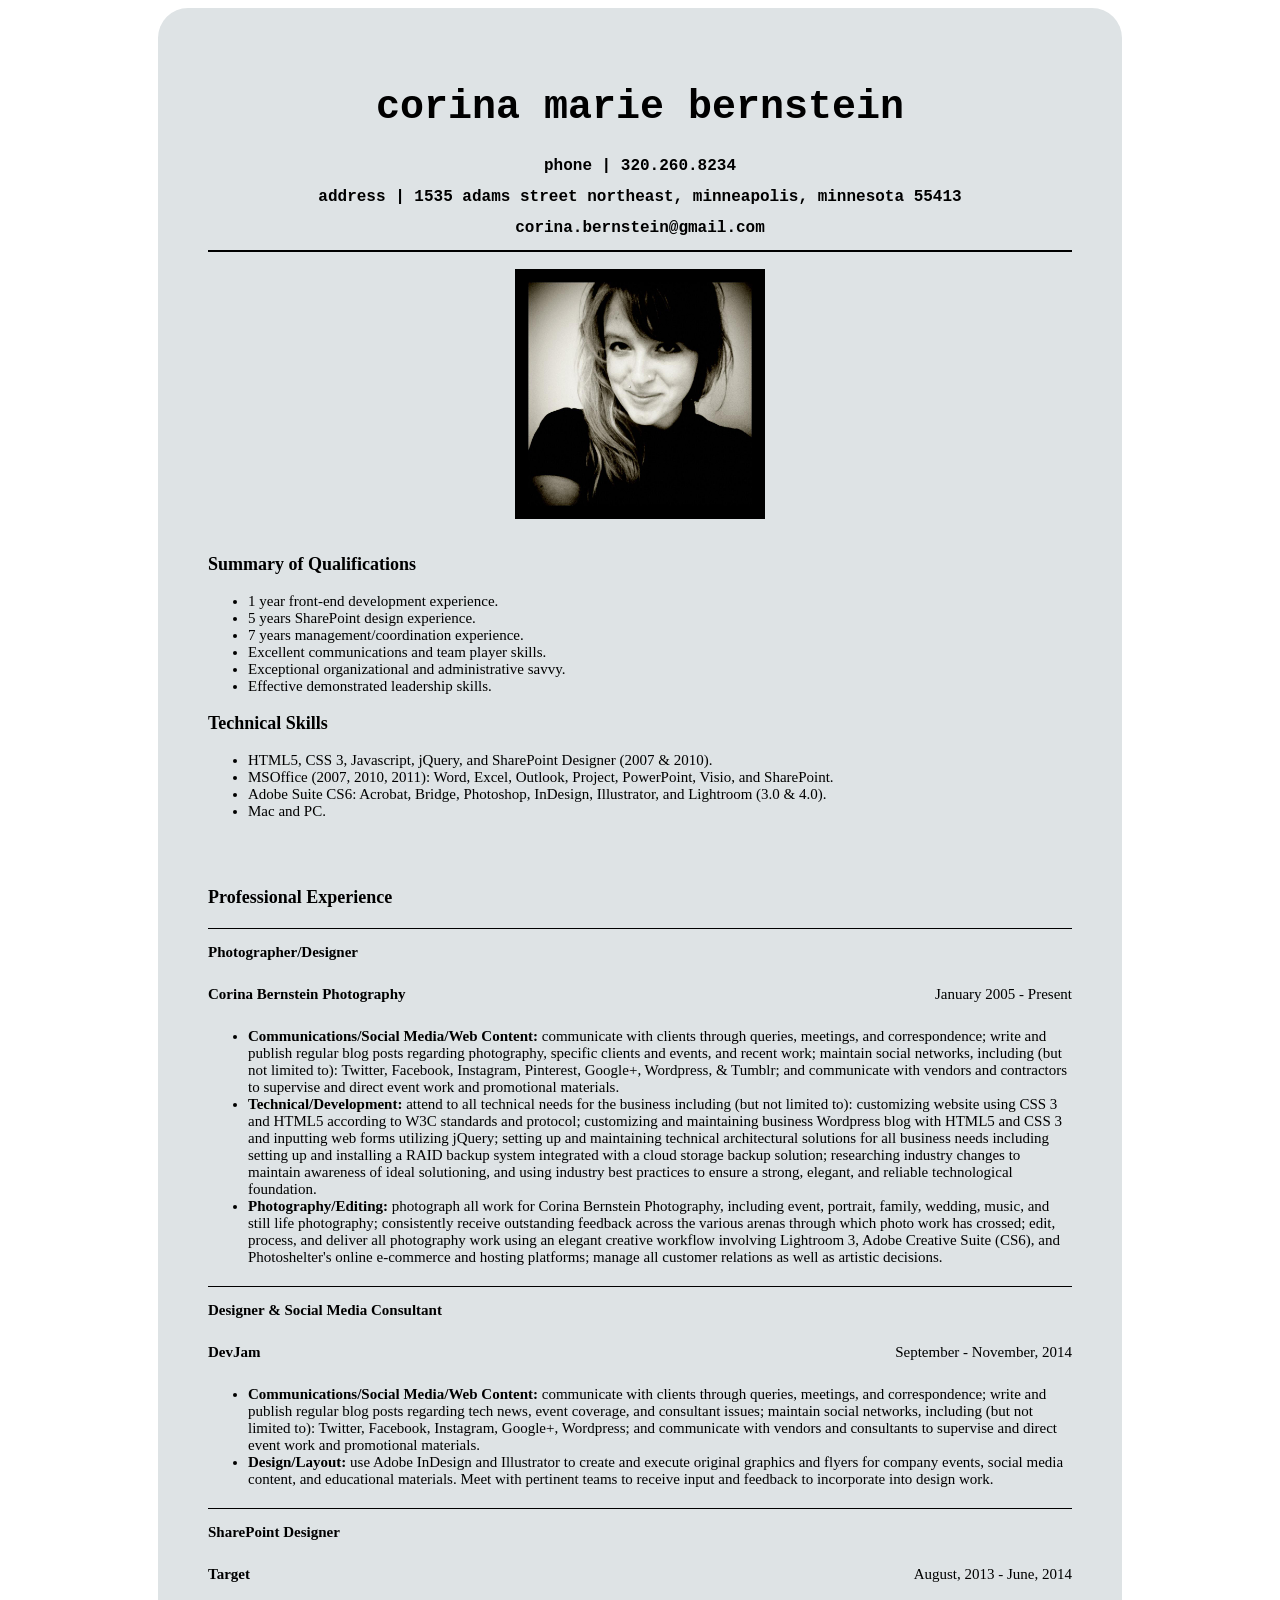
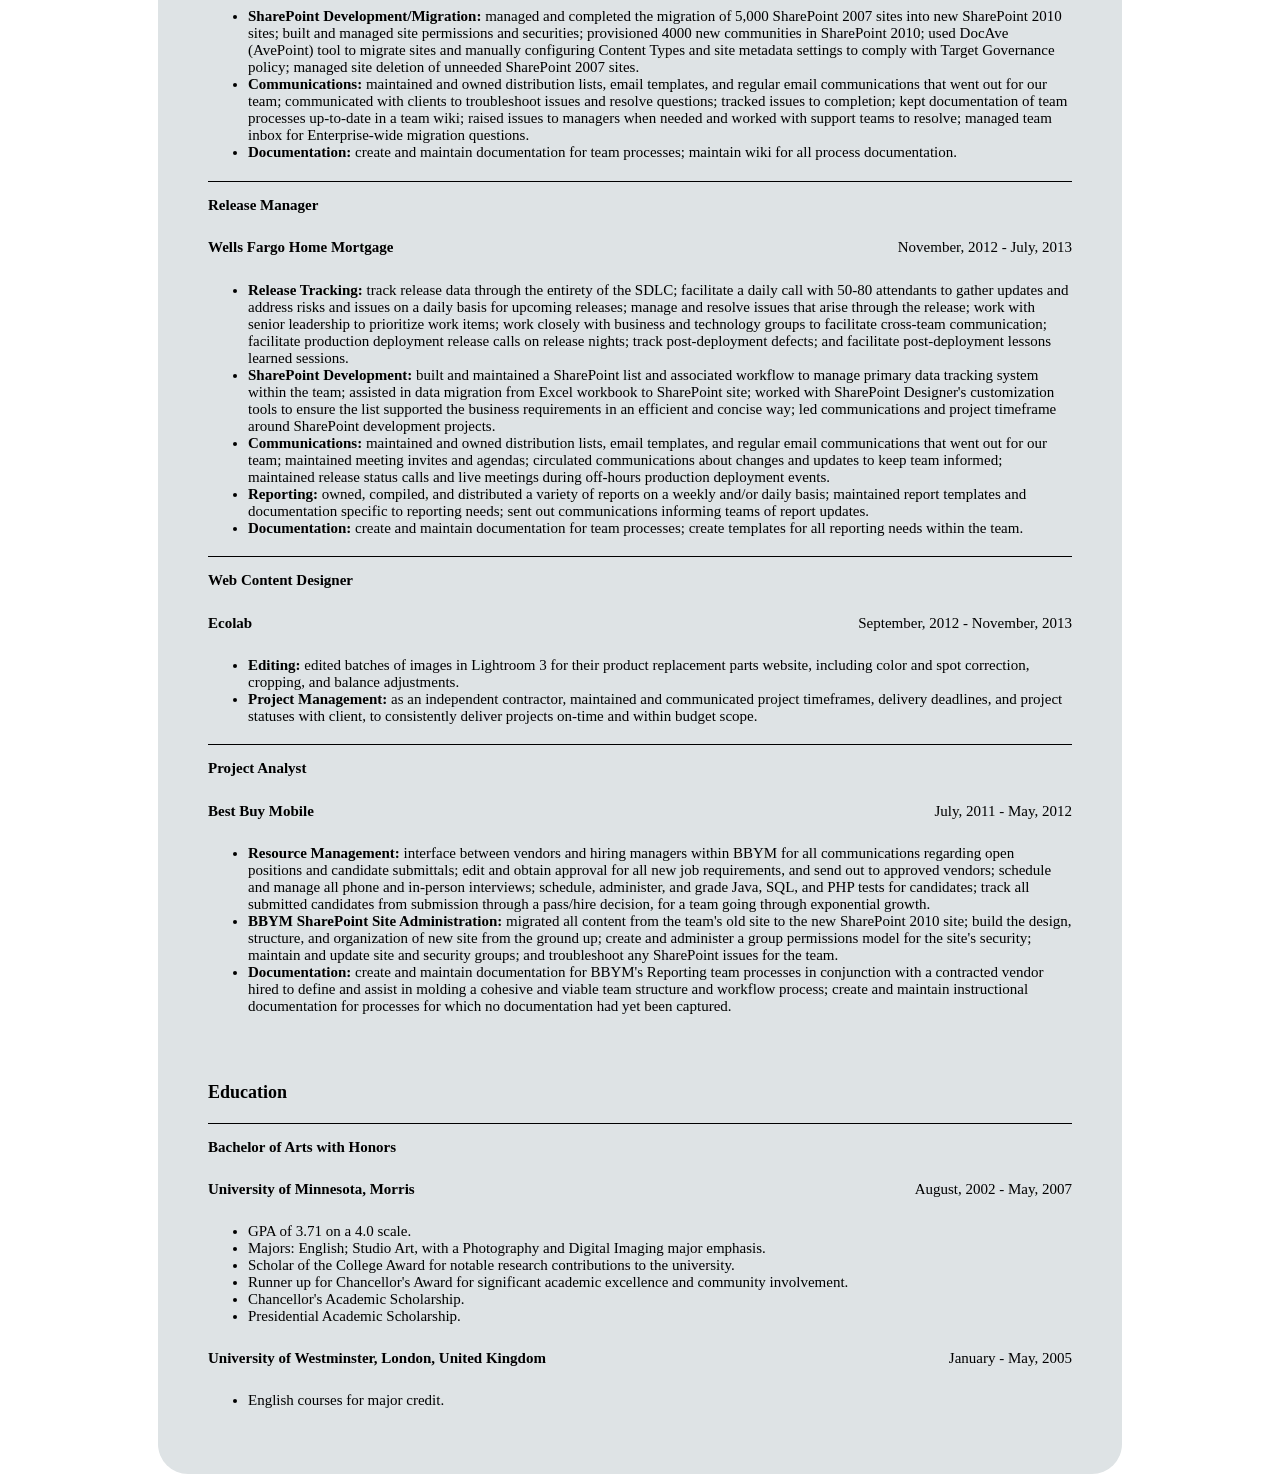
<file: resume/index.html>
<!DOCTYPE HTML>
	<html>
		<head>
			<meta http-equiv=”Content-Type” content=”text/html; charset=utf-8″>
			<title>corina marie bernstein - prime academy submittal resume</title>
			<link rel="stylesheet" type="text/css" href="styles/main.css">
		</head>

<body>
		<div id="main">

			<div id="header">
			
				<h1><a href="http://www.corinabernstein.com">corina marie bernstein</a></h1>
				<h2>phone | 320.260.8234</h2>
				<h2>address | 1535 adams street northeast, minneapolis, minnesota 55413</h2>
				<h2>corina.bernstein&commat;gmail.com</h2>

			</div>

			<br>

			<img src="images/self portrait.jpg" id="selfie">

			<br>

			<div id="resume body">
				<div id="summary">
					<h3>Summary of Qualifications</h3>
					<ul>
						<li>1 year front-end development experience.</li>
						<li>5 years SharePoint design experience.</li>
						<li>7 years management/coordination experience.</li>
						<li>Excellent communications and team player skills.</li>
						<li>Exceptional organizational and administrative savvy.</li>
						<li>Effective demonstrated leadership skills.</li>

					</ul>
				</div>

				<div id="tech">
					<h3>Technical Skills</h3>
					<ul>
						<li>HTML5, CSS 3, Javascript, jQuery, and SharePoint Designer (2007 &amp; 2010).</li>
						<li>MSOffice (2007, 2010, 2011): Word, Excel, Outlook, Project, PowerPoint, Visio, and SharePoint.</li>
						<li>Adobe Suite CS6: Acrobat, Bridge, Photoshop, InDesign, Illustrator, and Lightroom (3.0 &amp; 4.0).</li>
						<li>Mac and PC.</li>

					</ul>
				</div>

				<br>
				<br>

				<div id="professional experience"> 
					<h3>Professional Experience</h3>

					<div id="cmb photo">
						<h4>Photographer/Designer</h4>
						<div class="block-date">
								<div class="date">January 2005 - Present</div>
								<h5>Corina Bernstein Photography</h5>
								
						</div>		
						<div class"pos-descrip">
								<ul>	
									<li><strong>Communications/Social Media/Web Content:</strong> communicate with clients through queries, meetings, and correspondence; write and publish regular blog posts regarding photography, specific clients and events, and recent work; maintain social networks, including (but not limited to): Twitter, Facebook, Instagram, Pinterest, Google+, Wordpress, &amp; Tumblr; and communicate with vendors and contractors to supervise and direct event work and promotional materials. </li>
									<li><strong>Technical/Development:</strong> attend to all technical needs for the business including (but not limited to): customizing website using CSS 3 and HTML5 according to W3C standards and protocol; customizing and maintaining business Wordpress blog with HTML5 and CSS 3 and inputting web forms utilizing jQuery; setting up and maintaining technical architectural solutions for all business needs including setting up and installing a RAID backup system integrated with a cloud storage backup solution; researching industry changes to maintain awareness of ideal solutioning, and using industry best practices to ensure a strong, elegant, and reliable technological foundation. </li>
									<li><strong>Photography/Editing:</strong> photograph all work for Corina Bernstein Photography, including event, portrait, family, wedding, music, and still life photography; consistently receive outstanding feedback across the various arenas through which photo work has crossed; edit, process, and deliver all photography work using an elegant creative workflow involving Lightroom 3, Adobe Creative Suite (CS6), and Photoshelter&apos;s online e-commerce and hosting platforms; manage all customer relations as well as artistic decisions. </li>
								</ul>	
						</div>
					</div>

					<div id="devjam">
						<h4>Designer & Social Media Consultant</h4>
						<div class="block-date">
								<div class="date">September - November, 2014</div>
								<h5>DevJam</h5>
								
						</div>		
						<div class"pos-descrip">
								<ul>	
									<li><strong>Communications/Social Media/Web Content:</strong> communicate with clients through queries, meetings, and correspondence; write and publish regular blog posts regarding tech news, event coverage, and consultant issues; maintain social networks, including (but not limited to): Twitter, Facebook, Instagram, Google+, Wordpress; and communicate with vendors and consultants to supervise and direct event work and promotional materials. </li>
									<li><strong>Design/Layout:</strong> use Adobe InDesign and Illustrator to create and execute original graphics and flyers for company events, social media content, and educational materials. Meet with pertinent teams to receive input and feedback to incorporate into design work. </li>
									
								</ul>	
						</div>
					</div>

					<div id="target">
						<h4>SharePoint Designer</h4>
						<div class="block-date">
								<div class="date">August, 2013 - June, 2014</div>
								<h5>Target</h5>
								
						</div>		
						<div class"pos-descrip">
								<ul>	
									<li><strong>SharePoint Development/Migration:</strong> managed and completed the migration of 5,000 SharePoint 2007 sites into new SharePoint 2010 sites; built and managed site permissions and securities; provisioned 4000 new communities in SharePoint 2010; used DocAve (AvePoint) tool to migrate sites and manually configuring Content Types and site metadata settings to comply with Target Governance policy; managed site deletion of unneeded SharePoint 2007 sites. </li>
									<li><strong>Communications:</strong> maintained and owned distribution lists, email templates, and regular email communications that went out for our team; communicated with clients to troubleshoot issues and resolve questions; tracked issues to completion; kept documentation of team processes up-to-date in a team wiki; raised issues to managers when needed and worked with support teams to resolve; managed team inbox for Enterprise-wide migration questions. </li>
									<li><strong>Documentation:</strong> create and maintain documentation for team processes; maintain wiki for all process documentation. </li>
								
								</ul>	
						</div>
					</div>

					<div id="wells fargo home mortgage">
						<h4>Release Manager</h4>
						<div class="block-date">
								<div class="date">November, 2012 - July, 2013</div>
								<h5>Wells Fargo Home Mortgage</h5>
								
						</div>		
						<div class"pos-descrip">
								<ul>	
									<li><strong>Release Tracking:</strong> track release data through the entirety of the SDLC; facilitate a daily call with 50-80 attendants to gather updates and address risks and issues on a daily basis for upcoming releases; manage and resolve issues that arise through the release; work with senior leadership to prioritize work items; work closely with business and technology groups to facilitate cross-team communication; facilitate production deployment release calls on release nights; track post-deployment defects; and facilitate post-deployment lessons learned sessions. </li>
									<li><strong>SharePoint Development:</strong> built and maintained a SharePoint list and associated workflow to manage primary data tracking system within the team; assisted in data migration from Excel workbook to SharePoint site; worked with SharePoint Designer&apos;s customization tools to ensure the list supported the business requirements in an efficient and concise way; led communications and project timeframe around SharePoint development projects. </li>
									<li><strong>Communications:</strong> maintained and owned distribution lists, email templates, and regular email communications that went out for our team; maintained meeting invites and agendas; circulated communications about changes and updates to keep team informed; maintained release status calls and live meetings during off-hours production deployment events. </li>
									<li><strong>Reporting:</strong> owned, compiled, and distributed a variety of reports on a weekly and&sol;or daily basis; maintained report templates and documentation specific to reporting needs; sent out communications informing teams of report updates. </li>
									<li><strong>Documentation:</strong> create and maintain documentation for team processes; create templates for all reporting needs within the team. </li>
								
								</ul>	
						</div>
					</div>

					<div id="ecolab">
						<h4>Web Content Designer</h4>
						<div class="block-date">
								<div class="date">September, 2012 - November, 2013</div>
								<h5>Ecolab</h5>
								
						</div>		
						<div class"pos-descrip">
								<ul>	
									<li><strong>Editing:</strong> edited batches of images in Lightroom 3 for their product replacement parts website, including color and spot correction, cropping, and balance adjustments. </li>
									<li><strong>Project Management:</strong> as an independent contractor, maintained and communicated project timeframes, delivery deadlines, and project statuses with client, to consistently deliver projects on-time and within budget scope. </li>
								
								</ul>	
						</div>
					</div>

					<div id="bby">
						<h4>Project Analyst</h4>
						<div class="block-date">
								<div class="date">July, 2011 - May, 2012</div>
								<h5>Best Buy Mobile</h5>
								
						</div>		
						<div class"pos-descrip">
								<ul>	
									<li><strong>Resource Management:</strong> interface between vendors and hiring managers within BBYM for all communications regarding open positions and candidate submittals; edit and obtain approval for all new job requirements, and send out to approved vendors; schedule and manage all phone and in-person interviews; schedule, administer, and grade Java, SQL, and PHP tests for candidates; track all submitted candidates from submission through a pass/hire decision, for a team going through exponential growth. </li>
									<li><strong>BBYM SharePoint Site Administration:</strong> migrated all content from the team&apos;s old site to the new SharePoint 2010 site; build the design, structure, and organization of new site from the ground up; create and administer a group permissions model for the site&apos;s security; maintain and update site and security groups; and troubleshoot any SharePoint issues for the team. </li>
									<li><strong>Documentation:</strong> create and maintain documentation for BBYM&apos;s Reporting team processes in conjunction with a contracted vendor hired to define and assist in molding a cohesive and viable team structure and workflow process; create and maintain instructional documentation for processes for which no documentation had yet been captured. </li>
								
								</ul>	
						</div>
					</div>

					<br>
					<br>

					<div id="education"> 
					<h3>Education</h3>

					<div id="umm">
						<h4>Bachelor of Arts with Honors</h4>
						<div class="block-date">
								<div class="date">August, 2002 - May, 2007</div>
								<h5>University of Minnesota, Morris</h5>
								
						</div>		
						<div class"pos-descrip">
								<ul>	
									<li>GPA of 3.71 on a 4.0 scale.</li>
									<li>Majors: English; Studio Art, with a Photography and Digital Imaging major emphasis.</li>
									<li>Scholar of the College Award for notable research contributions to the university.</li>  
									<li>Runner up for Chancellor&apos;s Award for significant academic excellence and community involvement.</li> 
									<li>Chancellor&apos;s Academic Scholarship.</li>
									<li>Presidential Academic Scholarship.</li>
								</ul>	
						</div>
					</div>

					<div id="london">
						<div class="block-date">
								<div class="date">January - May, 2005</div>
								<h5>University of Westminster, London, United Kingdom</h5>
								
						</div>		
						<div class"pos-descrip">
								<ul>	
									<li>English courses for major credit.
								</ul>	
						</div>
					</div>

					</div>

					</div>
				</div>
			</div>
		</div>
	</body>
</html>
</file>
<file: resume/styles/main.css>
#selfie {
	display: block;
	margin-left: auto;
	margin-right: auto;
	width: 250px;
}

#main {
	margin-right: 150px;
	margin-left: 150px;
	padding: 50px;
	border-radius: 30px; 
	background-color: #DEE3E5;
	font-family: Palatino;
	font-size: 15px;
}

h1 {
	text-align: center;
	font-size: 40px;
	font-family: Courier;
}

h2 {
	text-align: center;
	font-size: 16px;
	font-family: Courier;
}

h3 {
	font-size: 18px;
	font-weight: bold;

}

h4 {
	font-weight: bolder;
	border-top: 1px solid black;
	padding-top: 15px;
}

h5 {
	font-style: bold;
	font-size: 15px
}

a:link {
	text-decoration: none;
	color: black;	
}

#header {
	border-bottom: 2.5px solid black;
}

.date {
	float: right;
}
</file>
